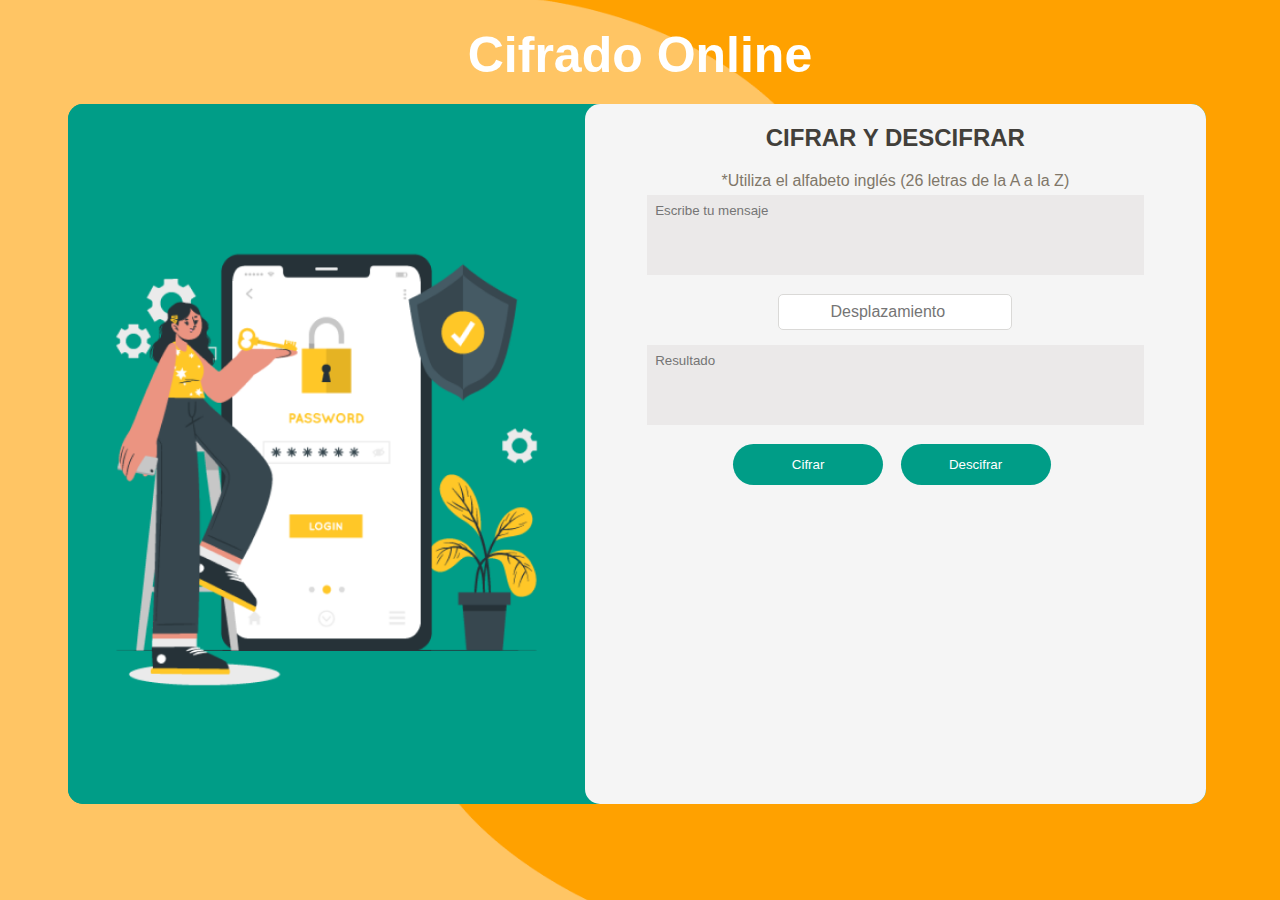
<file: index.html>
<!DOCTYPE html>
<html>
  <head>
     <meta charset="utf-8">
     <link rel="shortcut icon" href="img/icon-star.png" type="image/x-icon">
     <link rel="stylesheet" href="style.css">
     <title>Caesar Cipher</title>
  
  </head>
  <body>
     <div id="root">
      <br>
       <h1 class="title">Cifrado Online</h1>
     </div>

    <section class="background.png"></section>

    <main class="main">
      <section class="img 2.png">
       
      </section>
      <aside class="aside">
        <h2>CIFRAR Y DESCIFRAR</h2>
        *Utiliza el alfabeto inglés (26 letras de la A a la Z)
        <textarea id="myTextEdit" placeholder="Escribe tu mensaje"></textarea><br>
        <input type="number" id="myNumberInput" class="custom-input" min="0" max="1000" placeholder="Desplazamiento" value="">
        <textarea id="capturedData" placeholder="Resultado" ></textarea>
        <br>
        <button id="BtnCifrar" class="btn">Cifrar</button>
        <button id="BtnDescifrar" class="btn">Descifrar</button>
      </aside>

    </main>
  

    <script src="index.js" type="module"></script>
  </body>
</html>
</file>
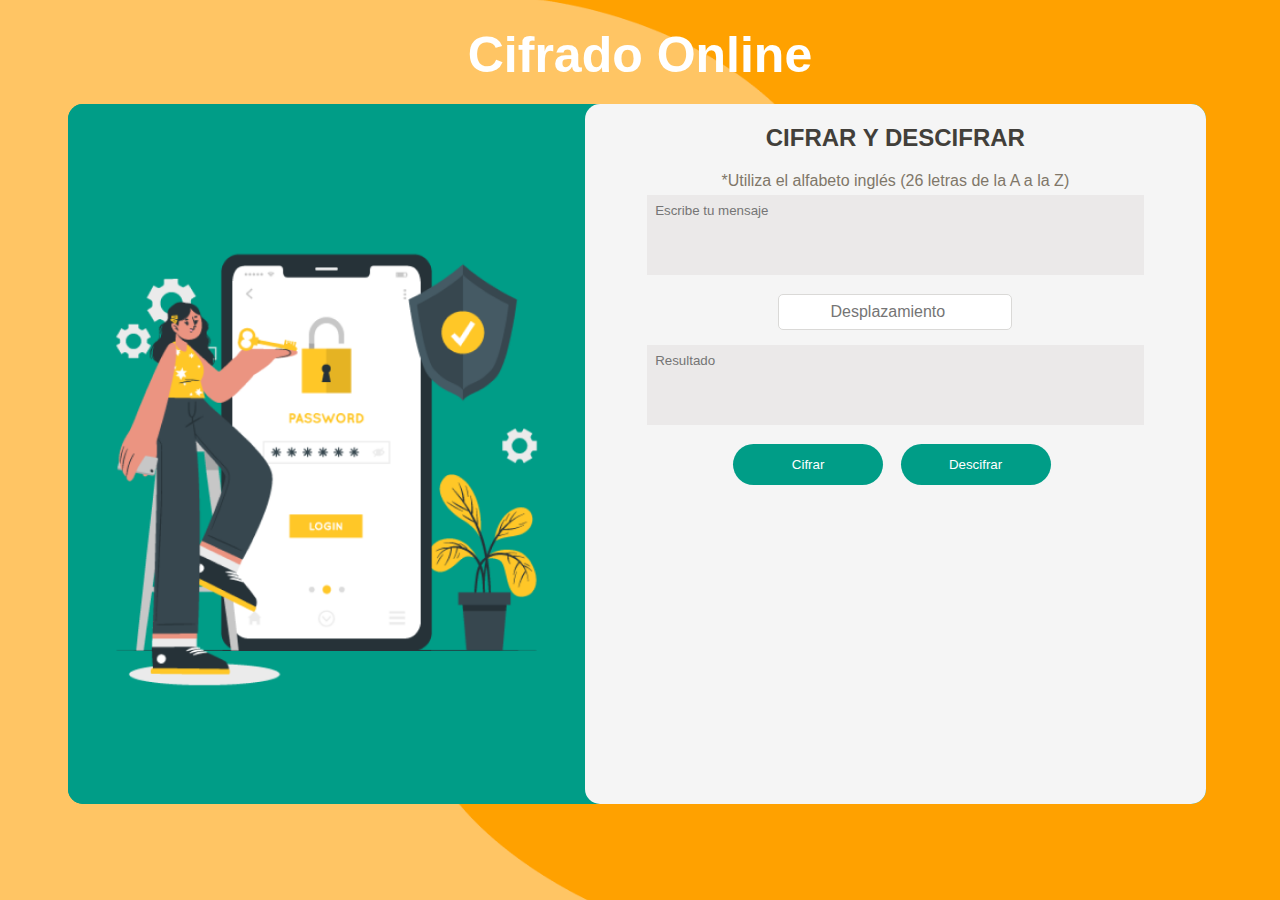
<file: src/index.html>
<!DOCTYPE html>
<html>
  <head>
    <meta charset="utf-8">
    <link rel="shortcut icon" href="img/icon-star.png" type="image/x-icon">
    <title>Caesar Cipher</title>
    <link rel="stylesheet" href="style.css" />
  </head>
  <body>
    <div id="root">
      <br>
      <h1 class="title">Cifrado Online</h1>
    </div>
    <section class="background.png"></section>
    <main class="main">
      <section class="img 2.png">
      </section>
      <aside class="aside">
        <h2>CIFRAR Y DESCIFRAR</h2>
        *Utiliza el alfabeto inglés (26 letras de la A a la Z)
        <textarea id="myTextEdit" placeholder="Escribe tu mensaje"></textarea>
        <br>
        <input type="number" id="myNumberInput" class="custom-input" min="0" max="1000" placeholder="Desplazamiento" value="">
        <textarea id="capturedData" placeholder="Resultado" ></textarea>
        <br>
        <button id="BtnCifrar" class="btn">Cifrar</button>
        <button id="BtnDescifrar" class="btn">Descifrar</button>
      </aside>
    </main>
    <script src="index.js" type="module"></script>
  </body>
</html>
</file>
<file: style.css>
*{
    margin: 10;
}
body{
    background-image: url("img/background.png");
    background-size: cover;
     background-repeat: no-repeat;
     background-position: center;
     background-attachment: fixed;
     font-family: 'Montserrat', sans-serif;
     color: #807769;
     font-weight: medium;
     font-size: 100%;
     text-align:center;
}
main{
    border-radius: 15px;
    background-color: #009D87;
    margin: 20px 60px 20px 60px;
    width: 90%;
    height: calc(100vh - 200px);
    display: flex;
    justify-content: center;
    align-items: center;
}
section{
    background-image: url("img/img\ 2.png");
    background-size: contain;
    background-repeat: no-repeat;
    background-position: center;
    border-radius: 15px;
    background-color: #009D87;
    width: 50%;
    height: 100%;
    display: flex;
    flex-direction: column;
    justify-content: space-between;
}
aside{
    border-radius: 15px;
    background-color: #F5F5F5;
    width: 60%;
    height: 100%;
}
.title {
    color: #FFFFFF;
    font-family: 'Montserrat', sans-serif;
    font-style: normal;
    font-weight: bold;
    font-size: 50px;
    margin: 0;
  }
/* Subheading */
h2 {
    font-family: 'Montserrat', sans-serif;
    color: #423F3A;
    font-weight: medium;
  }
  #myTextEdit, #capturedData, #rsl {
	-moz-box-sizing: border-box;
	-webkit-box-sizing: border-box;
    font-family: 'Montserrat', sans-serif;
	background: #EBE9E9;
	border: 20px;
    margin: 5px;
	box-sizing: border-box;
	height: 80px;
	overflow-x: hidden;
	overflow-y: auto;
	padding: 8px;
	resize: none;
	width: 80%;
}
input.custom-input {
    width: 200px;
    font-family: 'Montserrat', sans-serif;
    font-size: 100%;
    background: #FFFFFF;
    border: 1px solid #dad9d7;
    margin: 10px;
    box-sizing: content-box;
    border-radius: 5px;
    padding: 0.5rem 1rem;
    transition: 500ms;
    text-align:center
}

.btn {
    color: #FFFFFF;
    font-family: 'Montserrat', sans-serif;
    font-weight: 400;
    display: inline;
    border: none;
    margin-left: auto;
    margin-right: auto;
    border-radius: 30px;
    background-color: #009D87;
    margin: 10px;
    margin-left: 3px;
    height: 41px;
    width: 150px;
    cursor: pointer;
    transition: background-color 0.5s, color 0.5s;
}

.btn:hover {
    background-color: #016a5c; /*Cambo de color al pasar el mouse sobre el botón*/
}
</file>
<file: src/style.css>
*{
    margin: 10;
}
body{
    background-image: url("img/background.png");
    background-size: cover;
     background-repeat: no-repeat;
     background-position: center;
     background-attachment: fixed;
     font-family: 'Montserrat', sans-serif;
     color: #807769;
     font-weight: medium;
     font-size: 100%;
     text-align:center;
}
main{
    border-radius: 15px;
    background-color: #009D87;
    margin: 20px 60px 20px 60px;
    width: 90%;
    height: calc(100vh - 200px);
    display: flex;
    justify-content: center;
    align-items: center;
}
section{
    background-image: url("img/img\ 2.png");
    background-size: contain;
    background-repeat: no-repeat;
    background-position: center;
    border-radius: 15px;
    background-color: #009D87;
    width: 50%;
    height: 100%;
    display: flex;
    flex-direction: column;
    justify-content: space-between;
}
aside{
    border-radius: 15px;
    background-color: #F5F5F5;
    width: 60%;
    height: 100%;
}
.title {
    color: #FFFFFF;
    font-family: 'Montserrat', sans-serif;
    font-style: normal;
    font-weight: bold;
    font-size: 50px;
    margin: 0;
  }
/* Subheading */
h2 {
    font-family: 'Montserrat', sans-serif;
    color: #423F3A;
    font-weight: medium;
  }
  #myTextEdit, #capturedData, #rsl {
	-moz-box-sizing: border-box;
	-webkit-box-sizing: border-box;
    font-family: 'Montserrat', sans-serif;
	background: #EBE9E9;
	border: 20px;
    margin: 5px;
	box-sizing: border-box;
	height: 80px;
	overflow-x: hidden;
	overflow-y: auto;
	padding: 8px;
	resize: none;
	width: 80%;
}
input.custom-input {
    width: 200px;
    font-family: 'Montserrat', sans-serif;
    font-size: 100%;
    background: #FFFFFF;
    border: 1px solid #dad9d7;
    margin: 10px;
    box-sizing: content-box;
    border-radius: 5px;
    padding: 0.5rem 1rem;
    transition: 500ms;
    text-align:center
}

.btn {
    color: #FFFFFF;
    font-family: 'Montserrat', sans-serif;
    font-weight: 400;
    display: inline;
    border: none;
    margin-left: auto;
    margin-right: auto;
    border-radius: 30px;
    background-color: #009D87;
    margin: 10px;
    margin-left: 3px;
    height: 41px;
    width: 150px;
    cursor: pointer;
    transition: background-color 0.5s, color 0.5s;
}

.btn:hover {
    background-color: #016a5c; /*Cambo de color al pasar el mouse sobre el botón*/
}
</file>
